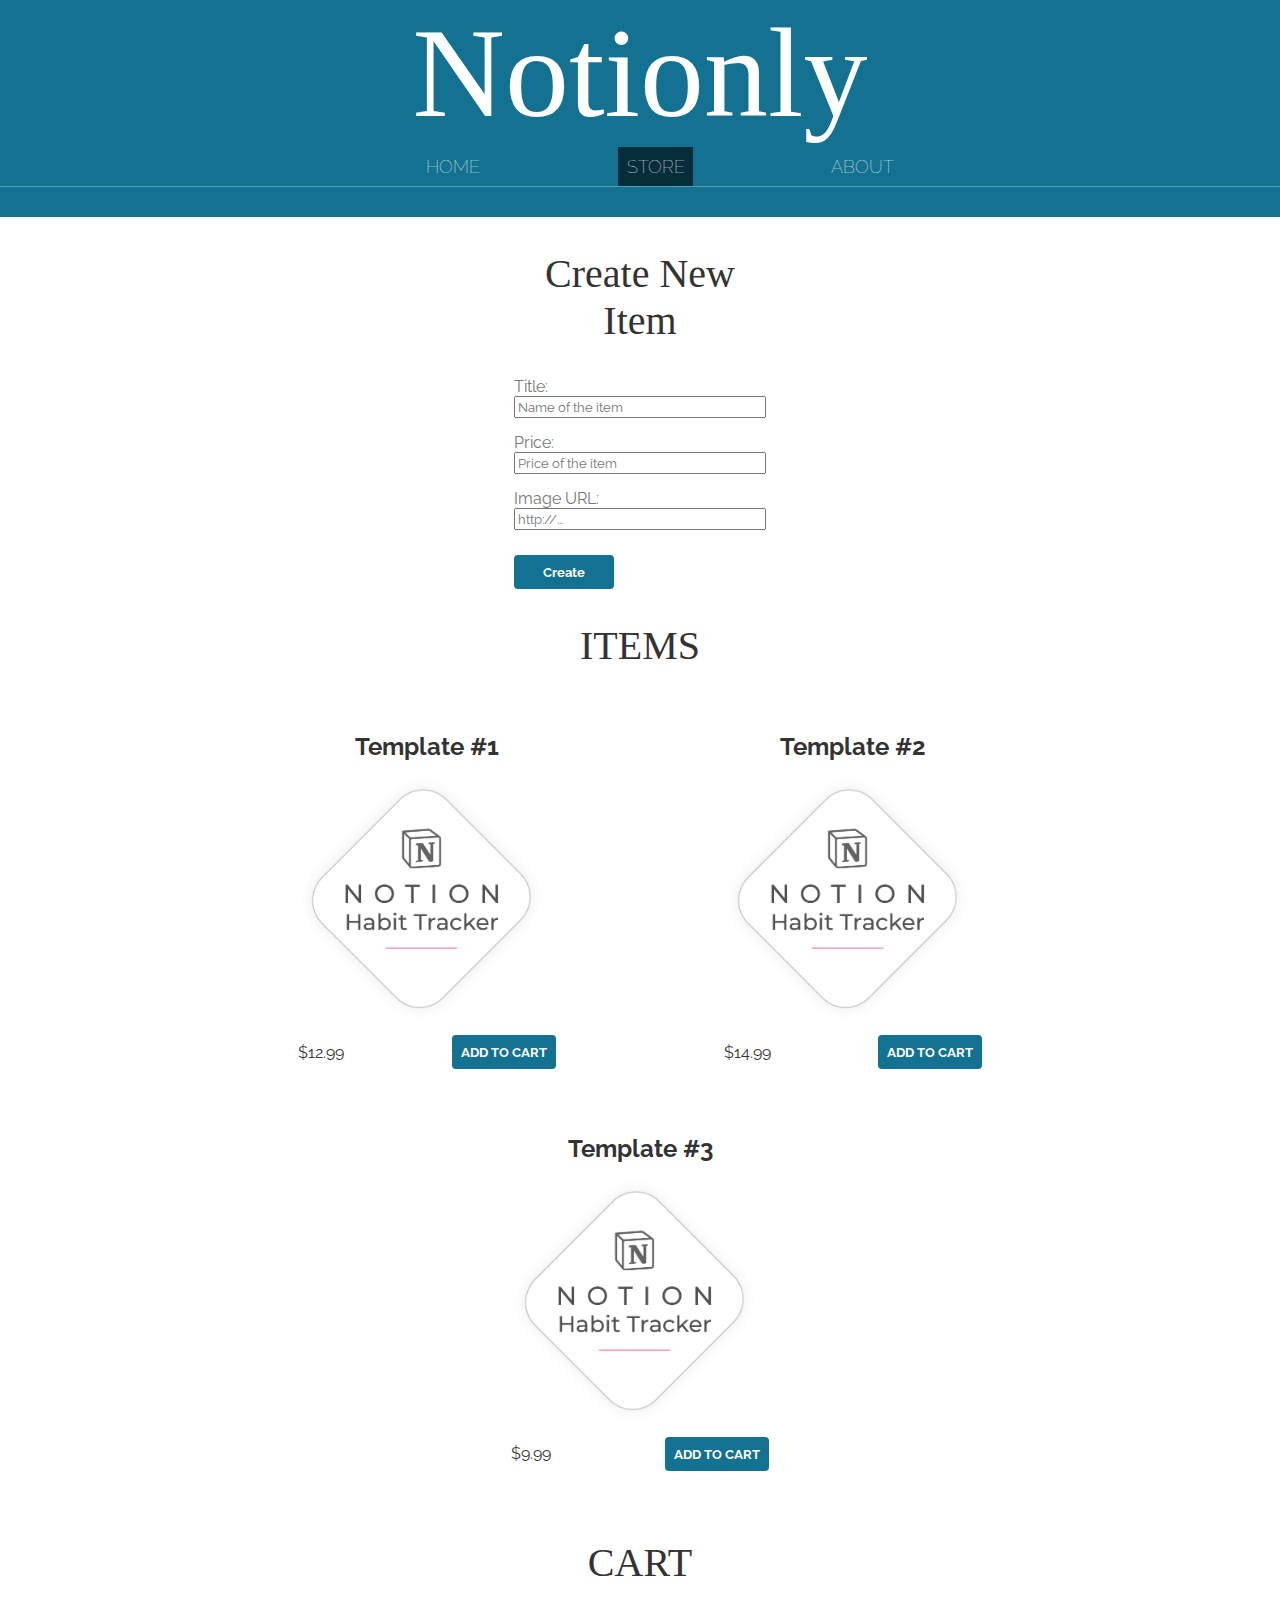
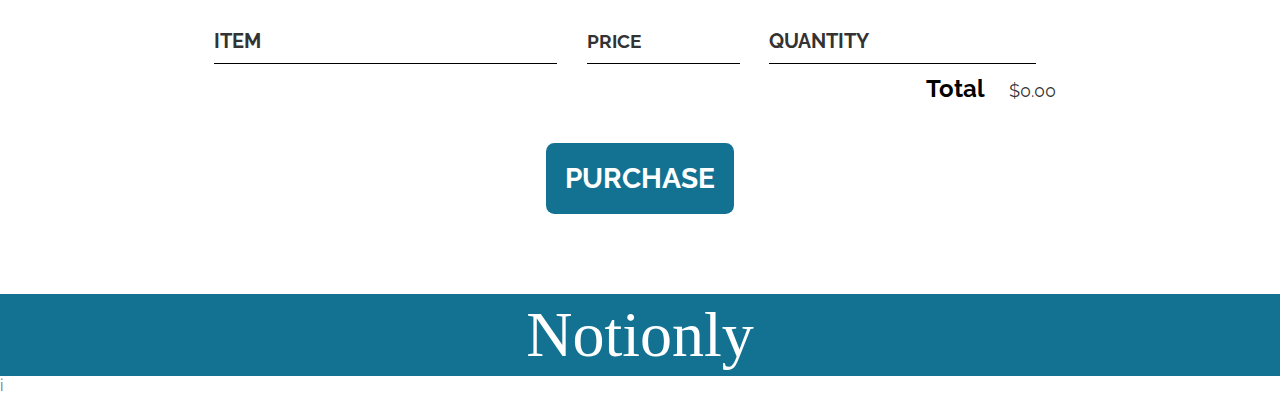
<file: index.html>
<!DOCTYPE html>
<html>
    <head>
        <title>Notionly | Store</title>
        <meta name="description" content="This is the description">
        <link rel="stylesheet" href="styles.css" />
    </head>
    <body>
        <header class="main-header">
            <h1 class="header header-large">Notionly</h1>
            <nav class="main-nav nav">
                <ul>
                    <li><a href="index.html">HOME</a></li>
                    <li><a href="store.html" class="active">STORE</a></li>
                    <li><a href="about.html">ABOUT</a></li>
                </ul>
            </nav>
        </header>
        <section class="container content-section container-input">
            <h2 class="section-header">Create New Item</h2>
            <div class="input-items">
                <form action="" class="form">
                    <label for="title">Title: </label>
                    <input type="text" name="title" id="title-input" placeholder="Name of the item">
                    <label for="price">Price: </label>
                    <input type="text" name="price" id="price-input" placeholder="Price of the item">
                    <label for="image">Image URL: </label>
                    <input type="text" name="img" id="img-input" placeholder="http://...">
                </form>
                <button class="btn btn-primary btn-create" type="button"> Create</button>
            </div>
        </section>
        <section class="container content-section">
            <h2 class="section-header">ITEMS</h2>
            <div class="shop-items">
                <!-- ONE SHOP ITEM -->
                <div class="shop-item">
                    <span class="shop-item-title">Template #1</span>
                    <img class="shop-item-image" src="./notion_habit_tracker_logo.jpg">
                    <div class="shop-item-details">
                        <span class="shop-item-price">$12.99</span>
                        <button class="btn btn-primary shop-item-button" type="button">ADD TO CART</button>
                    </div>
                </div>
                <!-- END OF SHOP ITEM -->
                <div class="shop-item">
                    <span class="shop-item-title">Template #2</span>
                    <img class="shop-item-image" src="./notion_habit_tracker_logo.jpg">
                    <div class="shop-item-details">
                        <span class="shop-item-price">$14.99</span>
                        <button class="btn btn-primary shop-item-button"type="button">ADD TO CART</button>
                    </div>
                </div>
                <div class="shop-item">
                    <span class="shop-item-title">Template #3</span>
                    <img class="shop-item-image" src="./notion_habit_tracker_logo.jpg">
                    <div class="shop-item-details">
                        <span class="shop-item-price">$9.99</span>
                        <button class="btn btn-primary shop-item-button" type="button">ADD TO CART</button>
                    </div>
                </div>
            </div>
        </section>
        
        <section class="container content-section">
            <h2 class="section-header">CART</h2>
            <div class="cart-row">
                <span class="cart-item cart-header cart-column">ITEM</span>
                <span class="cart-price cart-header cart-column">PRICE</span>
                <span class="cart-quantity cart-header cart-column">QUANTITY</span>
            </div>
            <div class="cart-items">
                <!-- CART ITEM 1 -->
                

            </div>
            <div class="cart-total">
                <strong class="cart-total-title">Total</strong>
                <span class="cart-total-price">$0.00</span>
            </div>
            <button class="btn btn-primary btn-purchase" type="button">PURCHASE</button>
        </section>
        <footer class="main-footer">
            <div class="container main-footer-container">
                <h3 class="header">Notionly</h3>
                
            </div>
        </footer>
        <script src="./shopping.js"></script>i
    </body>
</html>
</file>
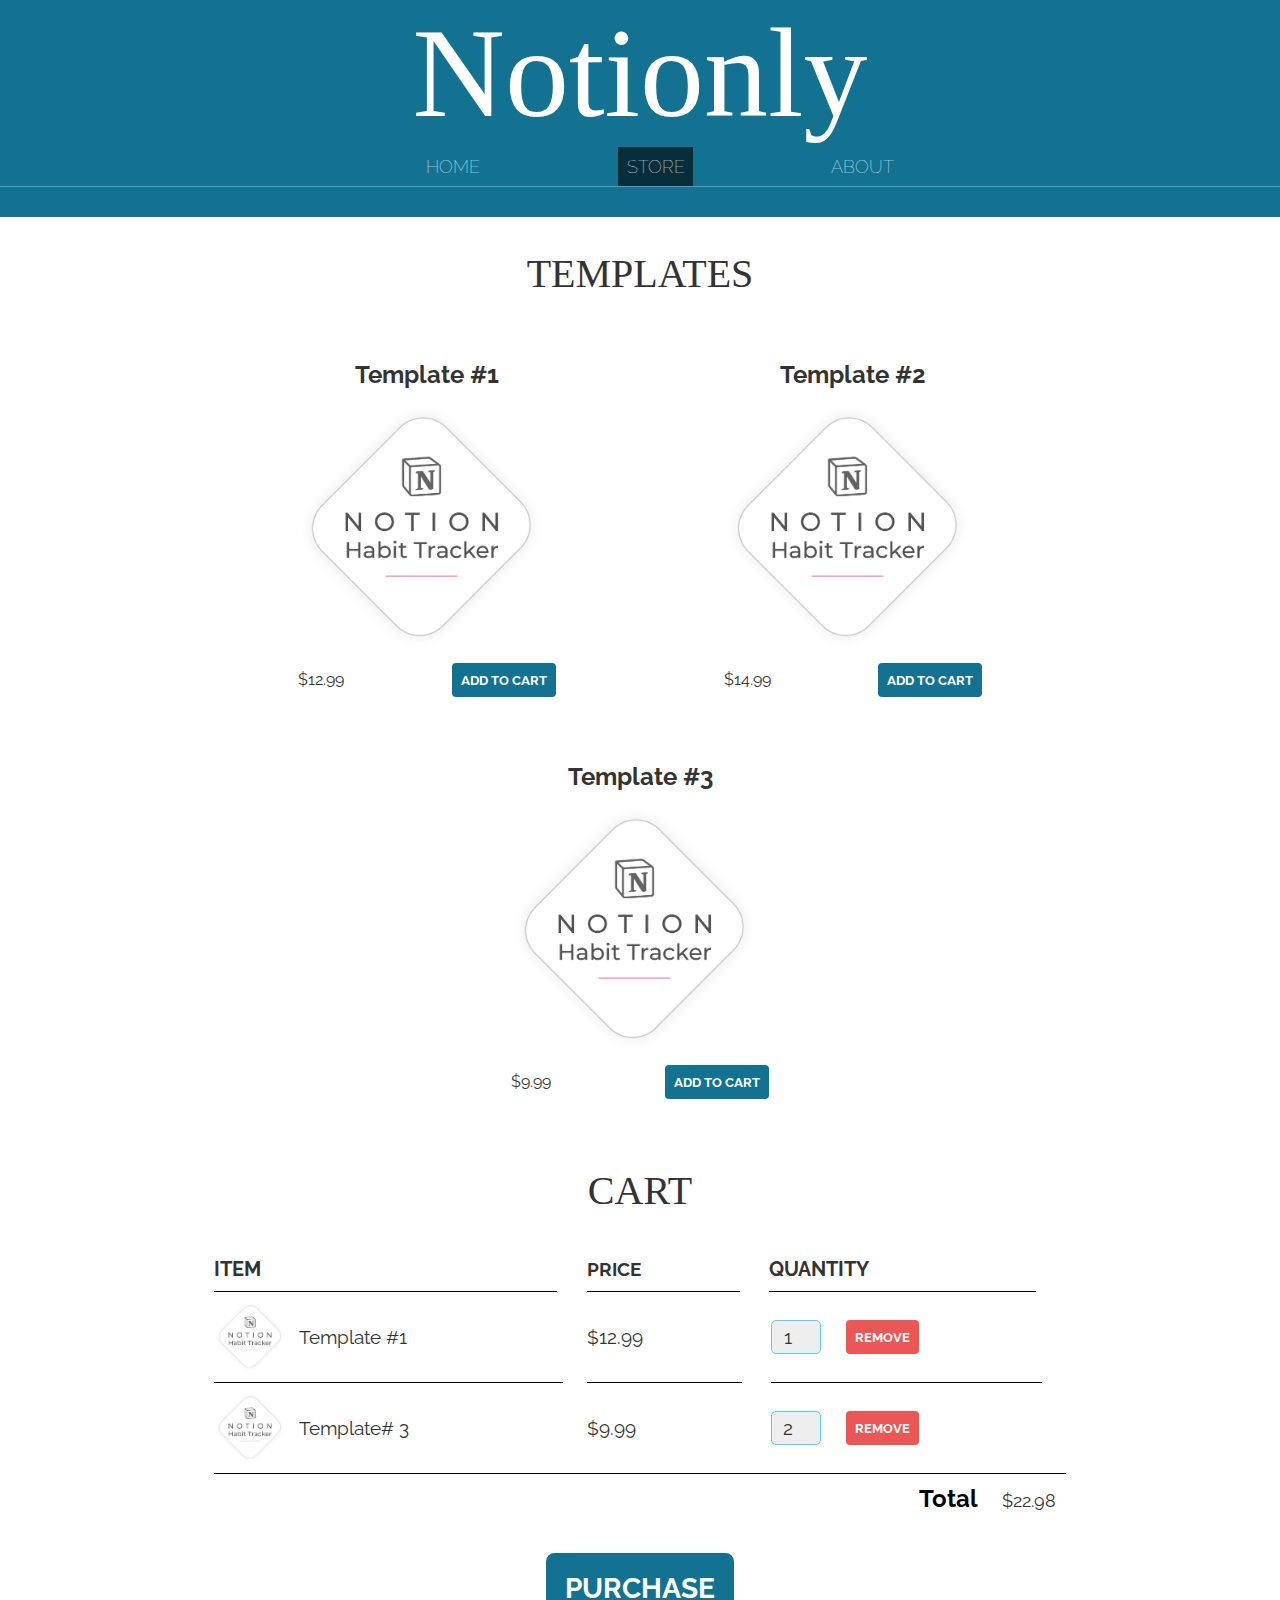
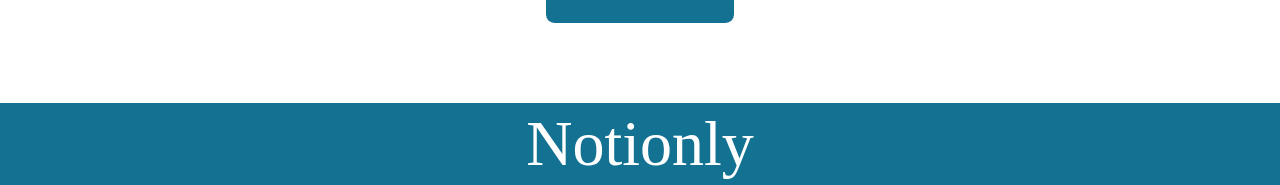
<file: templates.html>
<!DOCTYPE html>
<html>
    <head>
        <title>Notionly | Store</title>
        <meta name="description" content="This is the description">
        <link rel="stylesheet" href="styles.css" />
    </head>
    <body>
        <header class="main-header">
            <h1 class="header header-large">Notionly</h1>
            <nav class="main-nav nav">
                <ul>
                    <li><a href="index.html">HOME</a></li>
                    <li><a href="store.html" class="active">STORE</a></li>
                    <li><a href="about.html">ABOUT</a></li>
                </ul>
            </nav>
        </header>
        <section class="container content-section">
            <h2 class="section-header">TEMPLATES</h2>
            <div class="shop-items">
                <div class="shop-item">
                    <span class="shop-item-title">Template #1</span>
                    <img class="shop-item-image" src="./notion_habit_tracker_logo.jpg">
                    <div class="shop-item-details">
                        <span class="shop-item-price">$12.99</span>
                        <button class="btn btn-primary shop-item-button" type="button">ADD TO CART</button>
                    </div>
                </div>
                <div class="shop-item">
                    <span class="shop-item-title">Template #2</span>
                    <img class="shop-item-image" src="./notion_habit_tracker_logo.jpg">
                    <div class="shop-item-details">
                        <span class="shop-item-price">$14.99</span>
                        <button class="btn btn-primary shop-item-button"type="button">ADD TO CART</button>
                    </div>
                </div>
                <div class="shop-item">
                    <span class="shop-item-title">Template #3</span>
                    <img class="shop-item-image" src="./notion_habit_tracker_logo.jpg">
                    <div class="shop-item-details">
                        <span class="shop-item-price">$9.99</span>
                        <button class="btn btn-primary shop-item-button" type="button">ADD TO CART</button>
                    </div>
                </div>
            </div>
        </section>
        
        <section class="container content-section">
            <h2 class="section-header">CART</h2>
            <div class="cart-row">
                <span class="cart-item cart-header cart-column">ITEM</span>
                <span class="cart-price cart-header cart-column">PRICE</span>
                <span class="cart-quantity cart-header cart-column">QUANTITY</span>
            </div>
            <div class="cart-items">
                <div class="cart-row">
                    <div class="cart-item cart-column">
                        <img class="cart-item-image" src="./notion_habit_tracker_logo.jpg" width="100" height="100">
                        <span class="cart-item-title">Template #1</span>
                    </div>
                    <span class="cart-price cart-column">$12.99</span>
                    <div class="cart-quantity cart-column">
                        <input class="cart-quantity-input" type="number" value="1">
                        <button class="btn btn-danger" type="button">REMOVE</button>
                    </div>
                </div>
                <div class="cart-row">
                    <div class="cart-item cart-column">
                        <img class="cart-item-image" src="./notion_habit_tracker_logo.jpg" width="100" height="100">
                        <span class="cart-item-title">Template# 3</span>
                    </div>
                    <span class="cart-price cart-column">$9.99</span>
                    <div class="cart-quantity cart-column">
                        <input class="cart-quantity-input" type="number" value="2">
                        <button class="btn btn-danger" type="button">REMOVE</button>
                    </div>
                </div>
            </div>
            <div class="cart-total">
                <strong class="cart-total-title">Total</strong>
                <span class="cart-total-price">$22.98</span>
            </div>
            <button class="btn btn-primary btn-purchase" type="button">PURCHASE</button>
        </section>
        <footer class="main-footer">
            <div class="container main-footer-container">
                <h3 class="header">Notionly</h3>
                
            </div>
        </footer>
    </body>
</html>
</file>
<file: styles.css>
@import url('https://fonts.googleapis.com/css?family=Raleway:300,400,700');

* {
    box-sizing: border-box;
    font-family: Raleway;
    color: #777;
}

html, body {
    margin: 0;
    padding: 0;
    min-height: 100%;
}

.nav ul {
    margin: 0;
}

.nav li {
    display: inline;
}

.nav a {
    display: inline-block;
    padding: .5em;
    color: white;
    text-decoration: none;
}

.main-nav {
    text-align: center;
    font-size: 1.1em;
    font-weight: lighter;
    border-bottom: 1px solid rgba(255, 255, 255, .3)
}

.main-nav li {
    padding: 0 5%;
}

.nav a:hover {
    background-color: rgba(255, 255, 255, .3)
}

.main-header {
    background-color: #137292;
    background-size: cover;
    padding-bottom: 30px;
}

.header {
    text-align: center;
    margin: 0;
    font-size: 4em;
    font-family: "Booter - Zero Zero";
    font-weight: normal;
    color: white;
}

.active{
    background-color: rgba(0, 0, 0, .6);
}

.header-large {
    font-size: 8em;
}


.container {
    max-width: 900px;
    margin: 0 auto;
    padding: 0 1.5em;
}

.section-header {
    font-family: "Metal Mania";
    font-weight: normal;
    color: #333;
    text-align: center;
    font-size: 2.5em;
}

.main-footer {
    background-color: #137292;
    color: white;
    padding: .25em 0;
}

.main-footer-container ul {
    flex-grow: 1;
    text-align: end;
}

.footer-nav li {
    padding: 0 .5em;
}

.footer-nav img {
    width: 30px;
    height: 30px;
}

.btn {
    text-align: center;
    vertical-align: middle;
    padding: .67em .67em;
    cursor: pointer;
}

.btn-primary {
    color: white;
    background-color: #137292;
    border: none;
    border-radius: .3em;
    font-weight: bold;
}

.btn-primary:hover {
    background-color: #2D9CDB;
}

.shop-item {
    margin: 30px;
}

.shop-item-title {
    display: block;
    width: 100%;
    text-align: center;
    font-weight: bold;
    font-size: 1.5em;
    color: #333;
    margin-bottom: 15px;
}

.shop-item-image {
    height: 250px;
}

.shop-item-details {
    display: flex;
    align-items: center;
    padding: 5px;
}

.shop-item-price {
    flex-grow: 1;
    color: #333;
}

.shop-items {
    display: flex;
    flex-wrap: wrap;
    justify-content: space-around;
}

.cart-header {
    font-weight: bold;
    font-size: 1.25em;
    color: #333;
}

.cart-column {
    display: flex;
    align-items: center;
    border-bottom: 1px solid black;
    margin-right: 1.5em;
    padding-bottom: 10px;
    margin-top: 10px;
}

.cart-row {
    display: flex;
}

.cart-item {
    width: 45%;
}

.cart-price {
    width: 20%;
    font-size: 1.2em;
    color: #333;
}

.cart-quantity {
    width: 35%;
}

.cart-item-title {
    color: #333;
    margin-left: .5em;
    font-size: 1.2em;
}

.cart-item-image {
    width: 75px;
    height: auto;
    border-radius: 10px;
}

.btn-danger {
    color: white;
    background-color: #EB5757;
    border: none;
    border-radius: .3em;
    font-weight: bold;
}

.btn-danger:hover {
    background-color: #CC4C4C;
}

.cart-quantity-input {
    height: 34px;
    width: 50px;
    border-radius: 5px;
    border: 1px solid #56CCF2;
    background-color: #eee;
    color: #333;
    padding: 0;
    text-align: center;
    font-size: 1.2em;
    margin-right: 25px;
}

.cart-row:last-child {
    border-bottom: 1px solid black;
}

.cart-row:last-child .cart-column {
    border: none;
}

.cart-total {
    text-align: end;
    margin-top: 10px;
    margin-right: 10px;
}

.cart-total-title {
    font-weight: bold;
    font-size: 1.5em;
    color: black;
    margin-right: 20px;
}

.cart-total-price {
    color: #333;
    font-size: 1.1em;
}

.btn-purchase {
    display: block;
    margin: 40px auto 80px auto;
    font-size: 1.75em;
}

.input-items {
    display: flex;
    flex-direction: column;
    flex-wrap: wrap;
    justify-content: space-around;
}

.input-items input{
    margin-bottom: 15px;
}

.form {
    display: flex;
    flex-direction: column;
}

.container-input {
    width: 300px;
}

.btn-create {
    margin-top: 10px;
    width: 100px;
}
</file>
